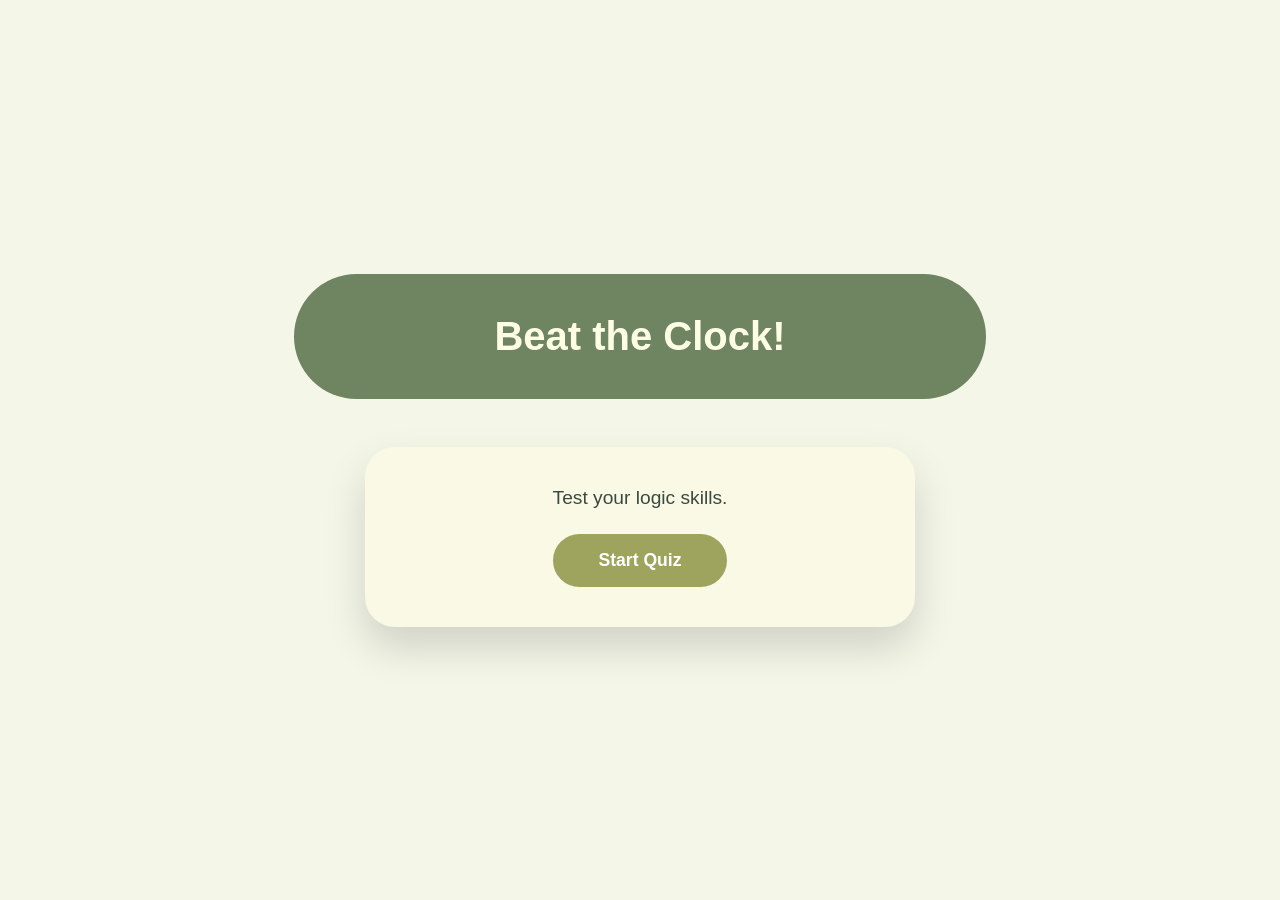
<file: index.html>
<!DOCTYPE html>
<html lang="en">
<head>
    <meta charset="UTF-8">
    <meta name="viewport" content="width=device-width, initial-scale=1.0">
    <title>Beat the Clock !</title>
    <link href="index.css" rel="stylesheet">
</head>
<body>
    <h1>Beat the Clock!</h1>
    <br>
    <div class="container">
        
        <p>Test your logic skills.</p>
        <div id="controls">
            <button id="play-quiz">Start Quiz</button>
        </div>
    </div>
    <script src="index.js"></script>
</body>
</html>
</file>
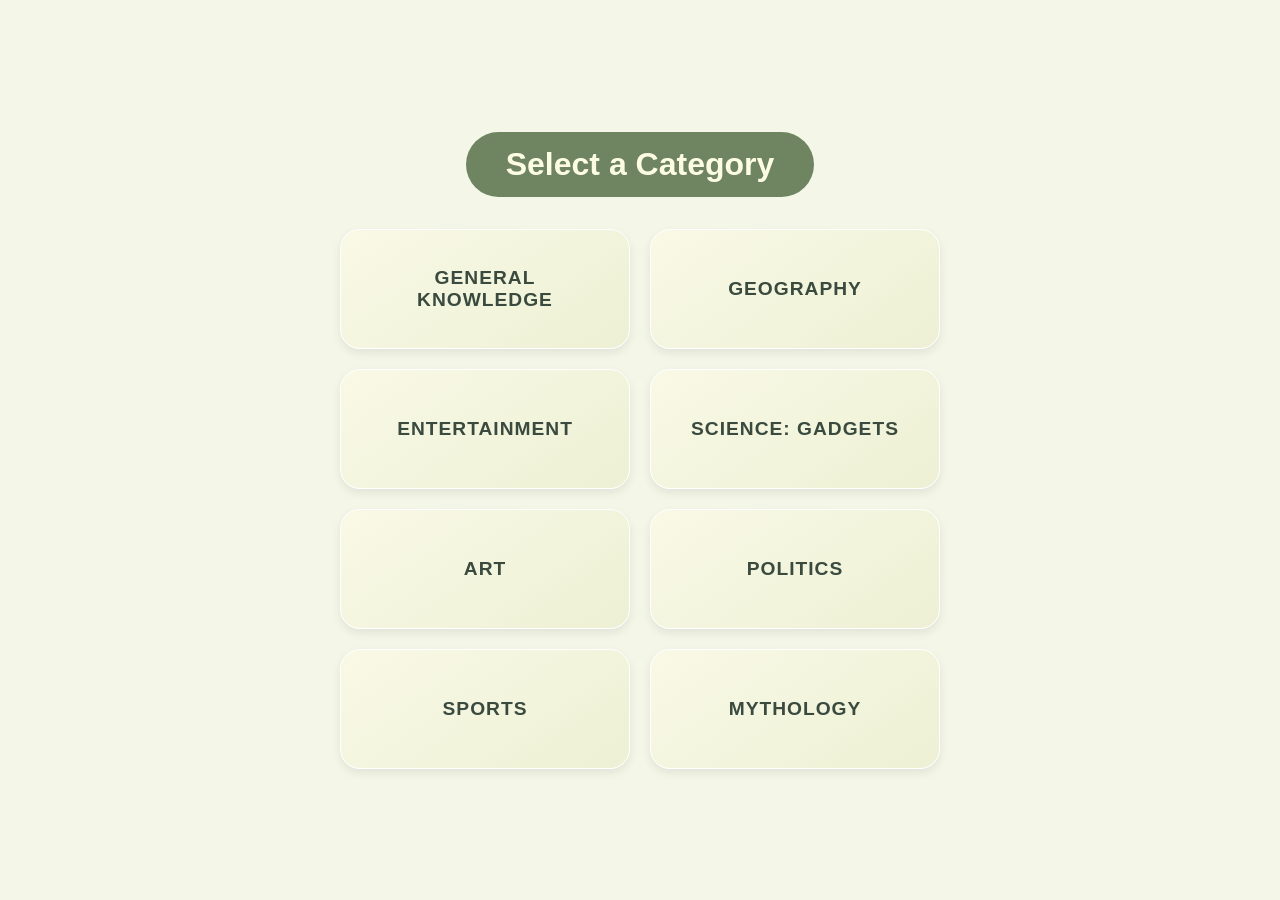
<file: categories.html>
<!DOCTYPE html>
<html lang="en">
<head>
    <meta charset="UTF-8">
    <meta name="viewport" content="width=device-width, initial-scale=1.0">
    <title>Categories</title>
    <link href="categories.css" rel="stylesheet">
</head>
<body>
    <h1>Select a Category</h1>
    <div id="categories-container">
        <button class="category" id="gk">General Knowledge</button>
        <button class="category" id="geography">Geography</button>
        <button class="category" id="entertainment">Entertainment</button>
        <button class="category" id="gadgets">Science: Gadgets</button>
        <button class="category" id="art">Art</button>
        <button class="category" id="politics">Politics</button>
        <button class="category" id="sports">Sports</button>
        <button class="category" id="mythology">Mythology</button>
        <!-- Categories will be dynamically loaded here -->
    </div>
    
    
    <script src="categories.js"></script>
</body>
</html>
</file>
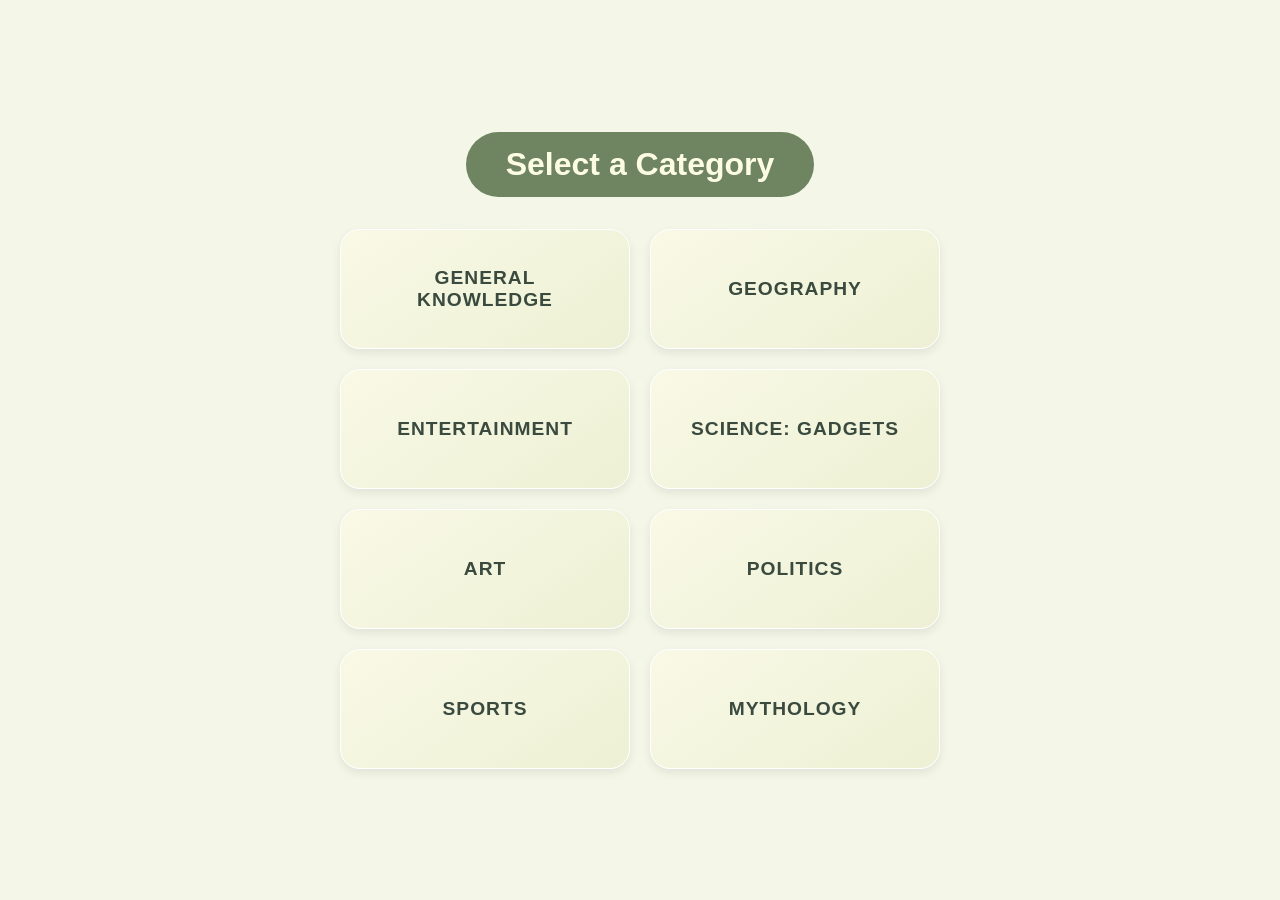
<file: game.html>
<!DOCTYPE html>
<html lang="en">
<head>
    <meta charset="UTF-8">
    <meta name="viewport" content="width=device-width, initial-scale=1.0">
    <title>Quiz</title>
    <link href="game.css" rel="stylesheet">
</head>
<body>
    <h1>Quiz Time!</h1> 
    <div id="timer">Time left: <span id="time-remaining">30</span> seconds</div>
        <div id="score">Score: <span id="current-score">0</span></div>
    <div id="quiz-container">
        <div id="question" class="question"></div>
        <div id="answers">
            <!-- Answer buttons will be dynamically generated here -->
        </div>
        
    </div>
    
    <script src="game.js"></script>
</body>
</html>
</file>
<file: index.css>
/* =========================
   Global Reset
========================= */
* {
    margin: 0;
    padding: 0;
    box-sizing: border-box;
    font-family: 'Segoe UI', Tahoma, Geneva, Verdana, sans-serif;
}

/* =========================
   Page Layout
========================= */
body {
    min-height: 100vh;
    background-color: #f4f6e8;
    display: flex;
    flex-direction: column;
    align-items: center;
    justify-content: center;
}

/* =========================
   Title
========================= */
h1 {
    background-color: #6f8461;
    color: #fefee5;
    padding: 40px 200px;
    border-radius: 4rem;
    font-size: 2.5rem;
    margin-bottom: 30px;
}

/* =========================
   Main Card
========================= */
.container {
    background-color: #f9f9e6;
    padding: 40px 40px;
    border-radius: 30px;
    text-align: center;
    box-shadow: 0 20px 40px rgba(0, 0, 0, 0.15);
    width: 90%;
    max-width: 550px;

    display: flex;
    flex-direction: column;
    align-items: center;
    gap: 25px;
    font-size: 4rem;
}

/* =========================
   Subtitle
========================= */
p {
    color: #3a4a3f;
    font-size: 1.2rem;
}

/* =========================
   Controls
========================= */
#controls {
    display: flex;
    justify-content: center;
}

/* =========================
   Start Button
========================= */
#play-quiz {
    background-color: #9ea35d;
    color: #ffffff;
    border: none;
    padding: 16px 45px;
    font-size: 1.1rem;
    font-weight: 600;
    border-radius: 30px;
    cursor: pointer;
    transition: all 0.25s ease-in-out;
}

/* =========================
   Hover & Active Effects
========================= */
#play-quiz:hover {
    background-color: #7d8349;
    transform: translateY(-3px);
    box-shadow: 0 6px 18px rgba(0, 0, 0, 0.25);
}

#play-quiz:active {
    transform: scale(0.97);
}
</file>
<file: categories.css>
/* =========================
   1. Global Reset
========================= */
* {
    margin: 0;
    padding: 0;
    box-sizing: border-box;
    font-family: 'Segoe UI', Tahoma, Geneva, Verdana, sans-serif;
}

/* =========================
   2. Center the Page
========================= */
body {
    background-color: #f4f6e8;
    height: 100vh;
    display: flex;
    flex-direction: column;
    justify-content: center;
    align-items: center;
}

/* =========================
   Title
========================= */
h1 {
    background-color: #6f8461;
    color: #fefee5;
    padding: 14px 40px;
    border-radius: 3rem;
    margin-bottom: 2rem;
    font-size: 2rem;
    text-align: center;
}

/* =========================
   3. Categories Grid
========================= */
#categories-container {
    display: grid;
    grid-template-columns: repeat(2, 1fr);
    gap: 20px;
    width: 90%;
    max-width: 600px;
}

/* =========================
   4. Category Cards
========================= */
.category {
    background: linear-gradient(145deg, #f9f9e6, #edf0d4);
    border: 1px solid #ffffff;
    padding: 30px;
    font-size: 1.2rem;
    font-weight: 700;
    color: #3a4a3f;
    border-radius: 20px;

    box-shadow: 0 4px 10px rgba(0,0,0,0.08);
    cursor: pointer;

    transition: all 0.3s cubic-bezier(0.25, 0.8, 0.25, 1);

    display: flex;
    justify-content: center;
    align-items: center;
    min-height: 120px;

    text-transform: uppercase;
    letter-spacing: 1px;
}

/* =========================
   5. Hover Effect (Lift)
========================= */
.category:hover {
    transform: translateY(-8px);
    box-shadow: 0 15px 30px rgba(110, 132, 97, 0.35);
    border-bottom: 5px solid #6f8461;
    color: #6f8461;
    background: #ffffff;
}

/* =========================
   6. Active / Click Effect
========================= */
.category:active {
    transform: scale(0.98) translateY(0);
    box-shadow: 0 2px 6px rgba(0,0,0,0.15);
    background: #e6edd6;
}

/* =========================
   7. Mobile Responsive
========================= */
@media (max-width: 700px) {
    #categories-container {
        grid-template-columns: 1fr;
    }

    h1 {
        font-size: 1.6rem;
        padding: 12px 28px;
    }
}
</file>
<file: game.css>
/* =========================
   Base Reset
========================= */
* {
    box-sizing: border-box;
    margin: 0;
    padding: 0;
}

/* =========================
   Page Background
========================= */
body {
    min-height: 100vh;
    background-color: #f4f6e8;
    font-family: "Poppins", sans-serif;
    display: flex;
    flex-direction: column;
    align-items: center;
    padding: 20px;
    color: #3a4a3f;
}

/* =========================
   Title
========================= */
h1 {
    background-color: #6f8461;
    color: #fefee5;
    padding: 14px 40px;
    border-radius: 3rem;
    margin-bottom: 15px;
    font-size: 2rem;
    text-align: center;
}

/* =========================
   Timer & Score
========================= */
#timer,
#score {
    background-color: #9ea35d;
    color: #ffffff;
    padding: 8px 22px;
    border-radius: 20px;
    margin: 6px;
    font-size: 0.9rem;
}

/* =========================
   Quiz Card
========================= */
#quiz-container {
    width: 100%;
    max-width: 700px;
    margin-top: 25px;
    padding: 30px;
    background-color: #f9f9e6;
    border-radius: 25px;
    box-shadow: 0 12px 30px rgba(0, 0, 0, 0.15);
}

/* =========================
   Question
========================= */
.question {
    font-size: 1.4rem;
    text-align: center;
    margin-bottom: 30px;
    line-height: 1.5;
}

/* =========================
   Answers Grid
========================= */
#answers {
    display: grid;
    grid-template-columns: repeat(2, 1fr);
    gap: 20px;
}

/* =========================
   Buttons (Category / Answer / Play)
========================= */
.category,
.answer-btn,
#play-quiz {
    background-color: #9ea35d;
    color: #ffffff;
    border: none;
    padding: 20px;
    font-size: 1.1rem;
    font-weight: 600;
    border-radius: 30px;
    cursor: pointer;
    width: 100%;
    min-height: 80px;
    display: flex;
    justify-content: center;
    align-items: center;
    transition: all 0.25s ease-in-out;
}

/* =========================
   Hover Effect
========================= */
.category:hover,
.answer-btn:hover,
#play-quiz:hover {
    background-color: #7d8349;
    transform: translateY(-3px);
    box-shadow: 0 6px 18px rgba(0, 0, 0, 0.25);
}

/* =========================
   Active / Click Effect
========================= */
.category:active,
.answer-btn:active,
#play-quiz:active {
    transform: scale(0.97);
}

/* =========================
   Correct / Wrong States
========================= */
.answer-btn.correct {
    background-color: #4CAF50 !important;
    color: #ffffff;
}

.answer-btn.wrong {
    background-color: #e74c3c !important;
    color: #ffffff;
}

/* =========================
   Disabled Buttons
========================= */
.answer-btn:disabled {
    cursor: not-allowed;
    opacity: 0.85;
}

/* =========================
   Mobile Responsive
========================= */
@media (max-width: 800px) {
    #answers {
        grid-template-columns: 1fr;
    }

    h1 {
        font-size: 1.6rem;
        padding: 12px 28px;
    }
}
</file>
